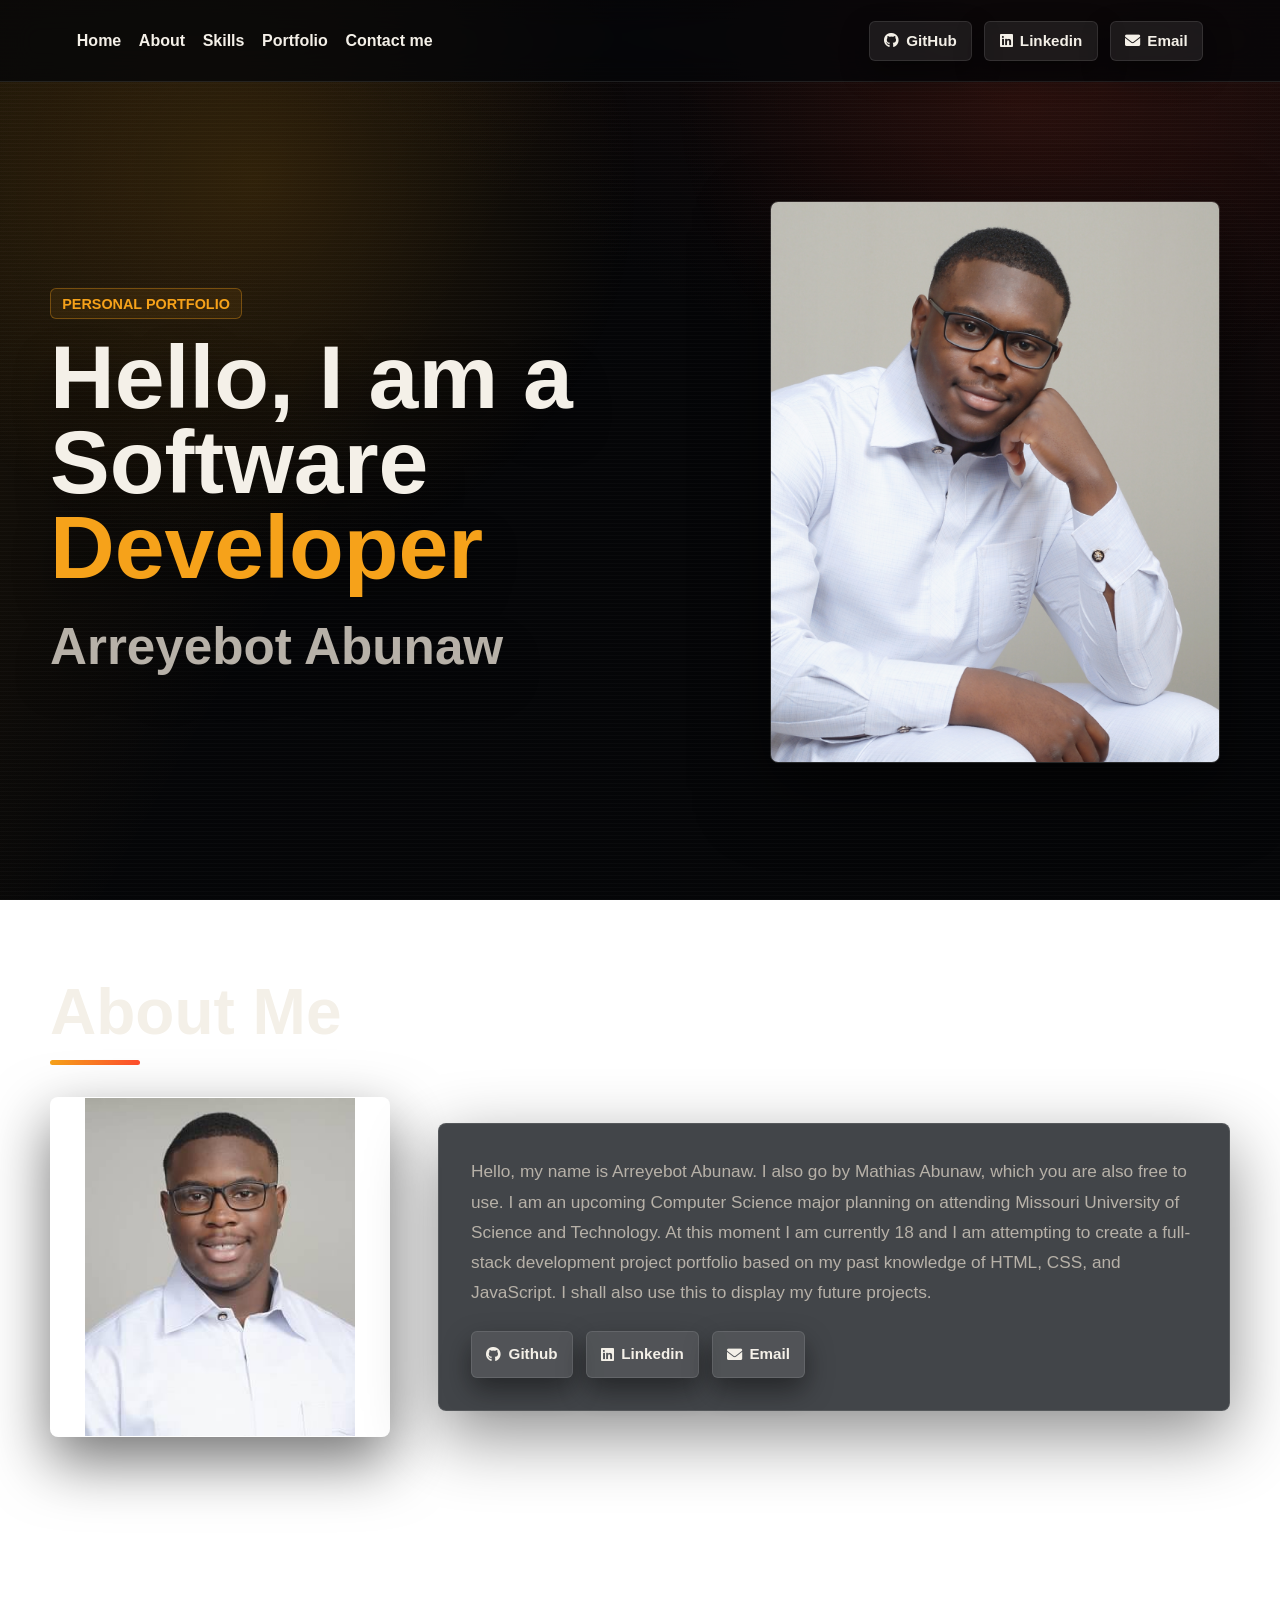
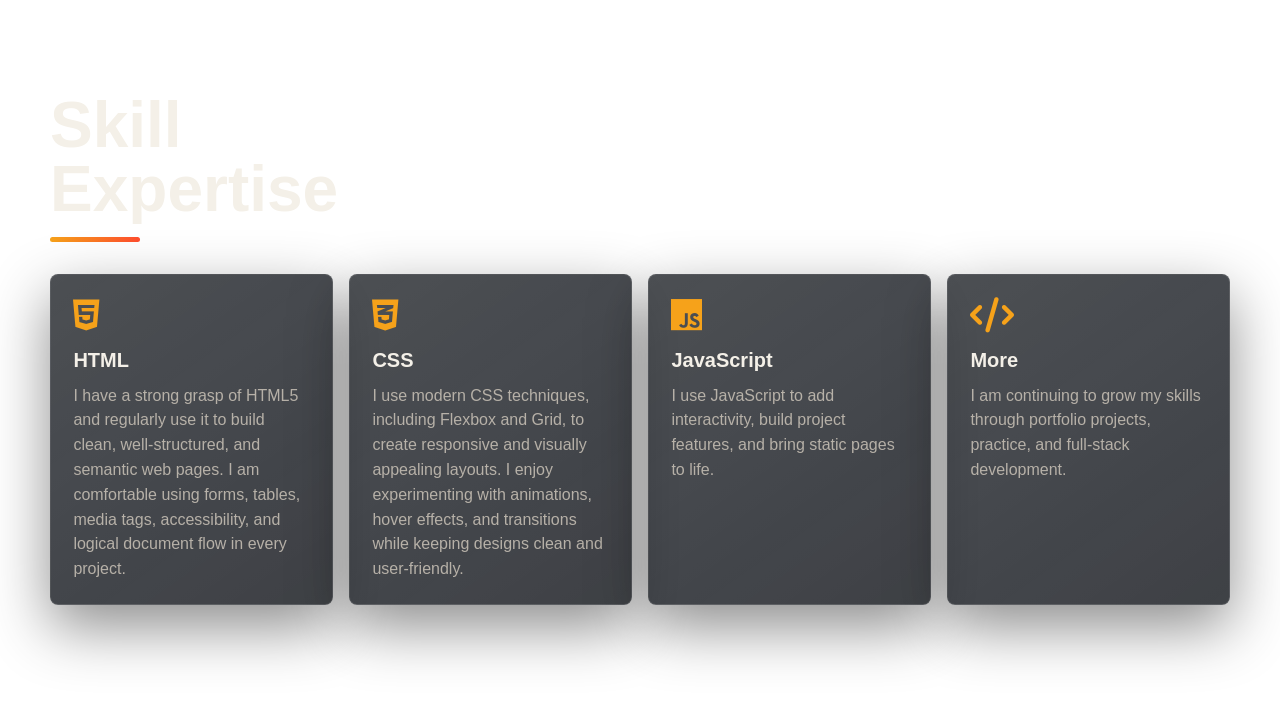
<file: Index.html>
<!DOCTYPE html>
<html lang="en">
<head>
    <title>Arreyebot Abunaw | Portfolio</title>
    <meta charset="UTF-8">
    <meta name="viewport" content="width=device-width, initial-scale=1.0">
    <link rel="stylesheet" href="Stylesheet.css">
    <link rel="stylesheet" href="https://cdnjs.cloudflare.com/ajax/libs/font-awesome/6.0.0/css/all.min.css">
</head>
<body>
    <header id="Headers">
        <nav>
            <ul class="Main-Header">
                <li><a href="Index.html">Home</a></li>
                <li><a href="#About2">About</a></li>
                <li><a href="skill.Portfolio.html">Skills</a></li>
                <li><a href="skill.Portfolio.html">Portfolio</a></li>
                <li><a href="#contact">Contact me</a></li>
            </ul>

            <div class="GitHub" id="contact">
                <a href="https://github.com/MathiasAbunaw?tab=repositories" target="_blank" rel="noopener">
                    <i class="fa-brands fa-github"></i>
                    <span>GitHub</span>
                </a>
                <a href="https://www.linkedin.com/in/arreyebotabunaw/" target="_blank" rel="noopener">
                    <i class="fa-brands fa-linkedin"></i>
                    <span>Linkedin</span>
                </a>
                <a href="https://mail.google.com/mail/u/0/#inbox?compose=CllgCJqbQcwQWFFNfrJMfXtvzvFCMHwwsMnJhDkDpfLVlqZhbDSSJDcksXRqnrLkkTCdrmrxZHL" target="_blank" rel="noopener">
                    <i class="fa-solid fa-envelope"></i>
                    <span>Email</span>
                </a>
            </div>
        </nav>
    </header>

    <main>
        <section id="Intro">
            <div class="HeroText">
                <p class="Eyebrow">Personal portfolio</p>
                <h1 class="Hello">
                    Hello, I am a Software<br>
                    <span class="Dev">Developer</span><br>
                    <span class="Name">Arreyebot Abunaw</span>
                </h1>
            </div>
            <img id="PersonalPic" src="SelfImage1.JPG" alt="Personal image of Arreyebot Abunaw">
        </section>

        <section id="About2">
            <div id="about">
                <h2 id="Aboutme">About Me</h2>
                <div class="Wrapper">
                    <img id="Image-1" src="Personalimg.jpg" alt="About me image">
                    <div class="container">
                        <p class="Introduction">
                            Hello, my name is Arreyebot Abunaw. I also go by Mathias Abunaw, which you are also free to use.
                            I am an upcoming Computer Science major planning on attending Missouri University of Science and
                            Technology. At this moment I am currently 18 and I am attempting to create a full-stack development
                            project portfolio based on my past knowledge of HTML, CSS, and JavaScript. I shall also use this to
                            display my future projects.
                        </p>

                        <div class="ContactLinks">
                            <a href="https://github.com/MathiasAbunaw?tab=repositories" target="_blank" rel="noopener">
                                <i class="fa-brands fa-github"></i>
                                <span>Github</span>
                            </a>
                            <a href="https://www.linkedin.com/in/arreyebotabunaw/" target="_blank" rel="noopener">
                                <i class="fa-brands fa-linkedin"></i>
                                <span>Linkedin</span>
                            </a>
                                <a href="https://mail.google.com/mail/u/0/#inbox?compose=CllgCJqbQcwQWFFNfrJMfXtvzvFCMHwwsMnJhDkDpfLVlqZhbDSSJDcksXRqnrLkkTCdrmrxZHL" target="_blank" rel="noopener">
                                <i class="fa-solid fa-envelope"></i>
                                <span>Email</span>
                            </a>
                        </div>
                    </div>
                </div>
            </div>
        </section>

        <section id="SkillPortfolio">
            <h2 id="skil">Skill<br>Expertise</h2>
            <div id="Container">
                <article class="SkillCard">
                    <i class="fa-brands fa-html5"></i>
                    <b>HTML</b>
                    <p>
                        I have a strong grasp of HTML5 and regularly use it to build clean, well-structured,
                        and semantic web pages. I am comfortable using forms, tables, media tags, accessibility,
                        and logical document flow in every project.
                    </p>
                </article>
                <article class="SkillCard">
                    <i class="fa-brands fa-css3-alt"></i>
                    <b>CSS</b>
                    <p>
                        I use modern CSS techniques, including Flexbox and Grid, to create responsive and visually
                        appealing layouts. I enjoy experimenting with animations, hover effects, and transitions while
                        keeping designs clean and user-friendly.
                    </p>
                </article>
                <article class="SkillCard">
                    <i class="fa-brands fa-js"></i>
                    <b>JavaScript</b>
                    <p>
                        I use JavaScript to add interactivity, build project features, and bring static pages to life.
                    </p>
                </article>
                <article class="SkillCard">
                    <i class="fa-solid fa-code"></i>
                    <b>More</b>
                    <p>
                        I am continuing to grow my skills through portfolio projects, practice, and full-stack development.
                    </p>
                </article>
            </div>
        </section>
    </main>
</body>
</html>
</file>
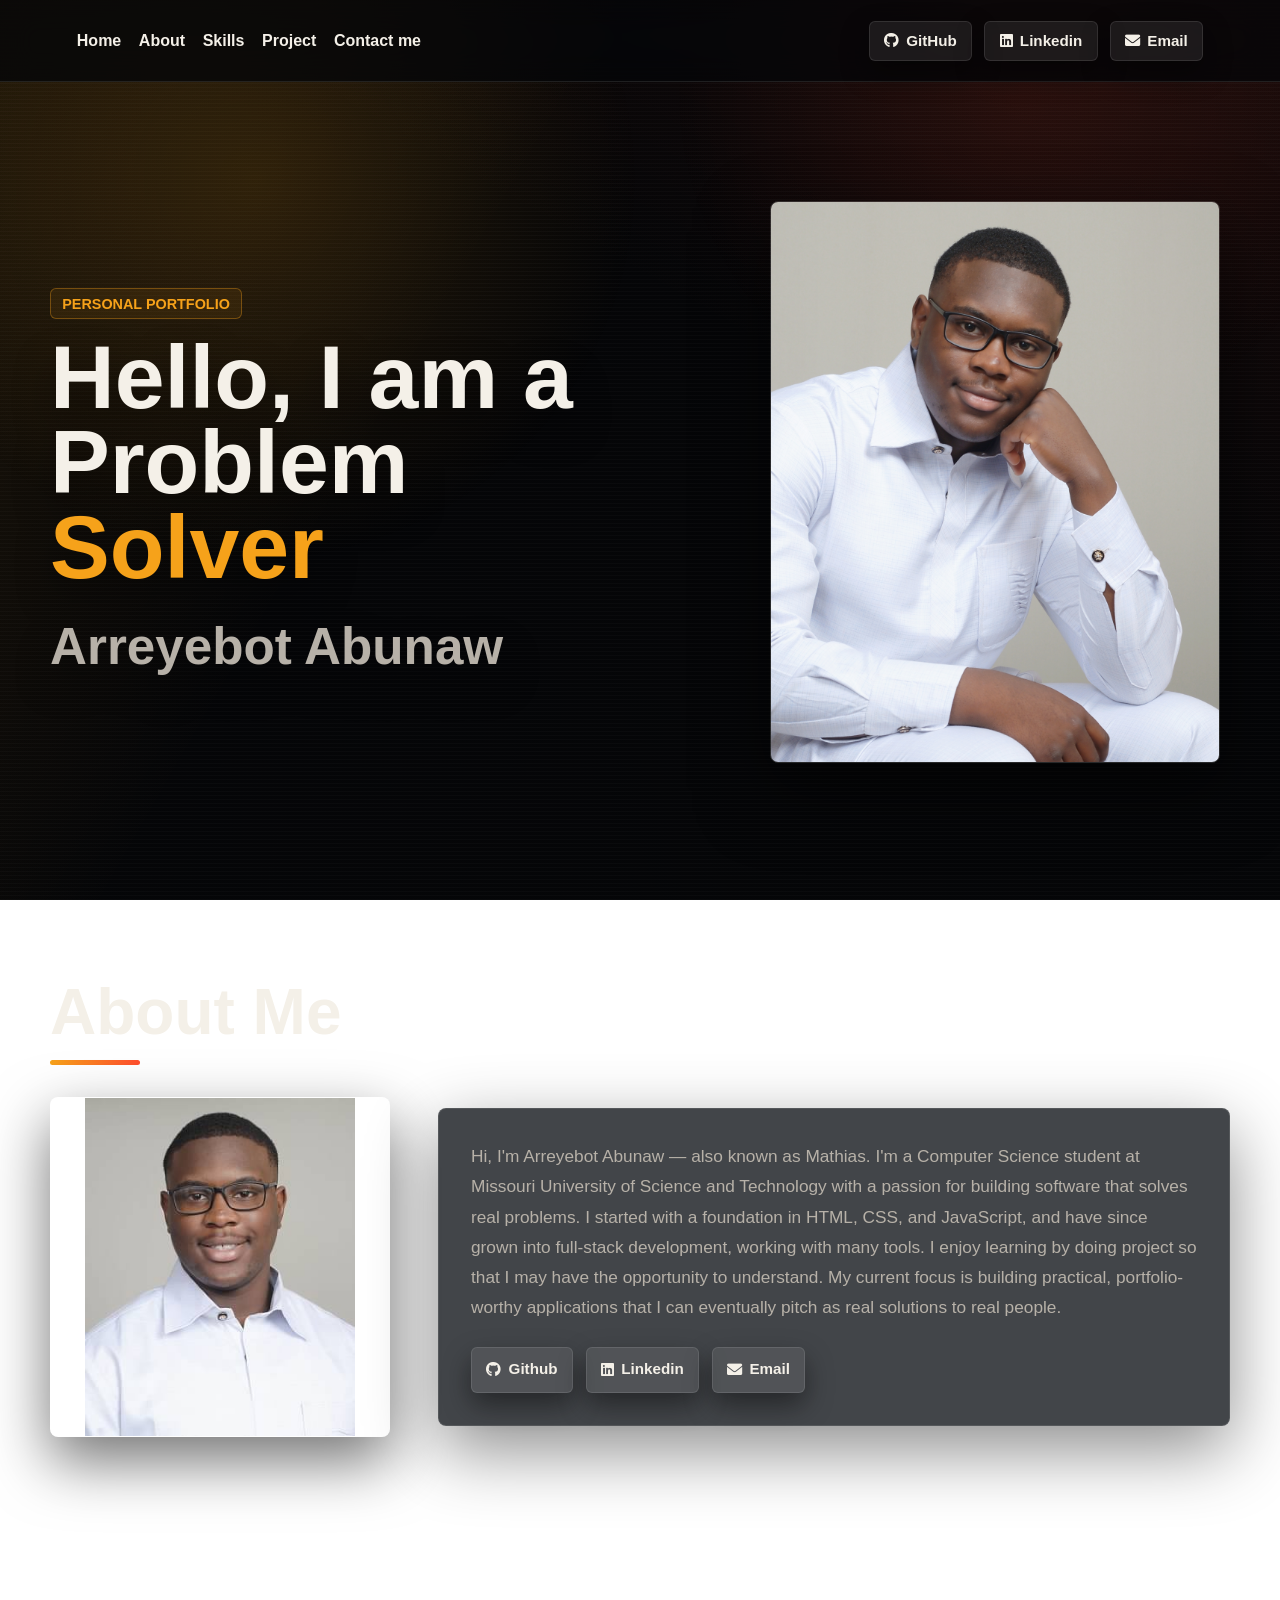
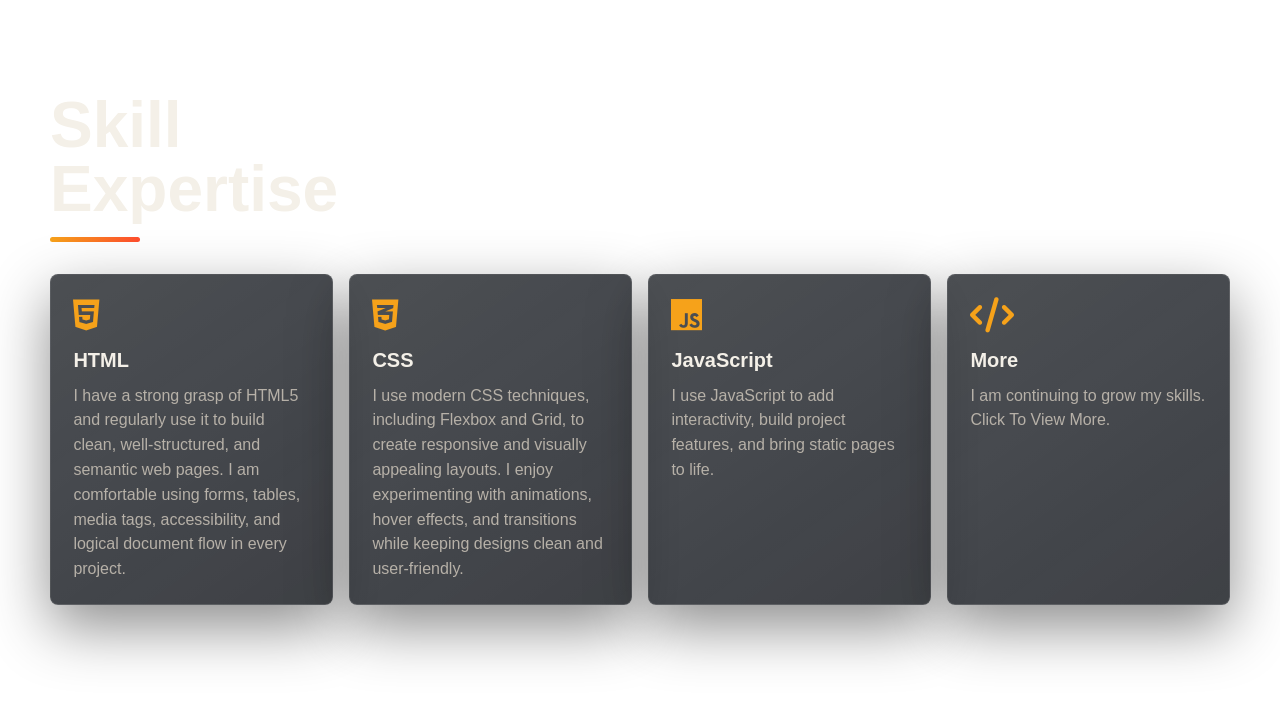
<file: index.html>
<!DOCTYPE html>
<html lang="en">
<head>
    <title>Arreyebot Abunaw | Portfolio</title>
    <meta charset="UTF-8">
    <meta name="viewport" content="width=device-width, initial-scale=1.0">
    <link rel="stylesheet" href="Stylesheet.css">
    <link rel="stylesheet" href="https://cdnjs.cloudflare.com/ajax/libs/font-awesome/6.0.0/css/all.min.css">
</head>
<body>
    <header id="Headers">
        <nav>
            <ul class="Main-Header">
                <li><a href="index.html">Home</a></li>
                <li><a href="#About2">About</a></li>
                <li><a href="skill.Portfolio.html">Skills</a></li>
                <li><a href="skill.Portfolio.html">Project</a></li>
                <li><a href="#contact">Contact me</a></li>
            </ul>

            <div class="GitHub" id="contact">
                <a href="https://github.com/MathiasAbunaw?tab=repositories" target="_blank" rel="noopener">
                    <i class="fa-brands fa-github"></i>
                    <span>GitHub</span>
                </a>
                <a href="https://www.linkedin.com/in/arreyebotabunaw/" target="_blank" rel="noopener">
                    <i class="fa-brands fa-linkedin"></i>
                    <span>Linkedin</span>
                </a>
                <a href="https://mail.google.com/mail/u/0/#inbox?compose=DmwnWrRpdlpxkNWhtDDBhpCRBtSrpNlrjpDlwdqKsPpgjmSxdzsWfGtNBwvnQRnNCqXtNqNBQDCg" target="_blank" rel="noopener">
                    <i class="fa-solid fa-envelope"></i>
                    <span>Email</span>
                </a>
            </div>
        </nav>
    </header>

    <main>
        <section id="Intro">
            <div class="HeroText">
                <p class="Eyebrow">Personal portfolio</p>
                <h1 class="Hello">
                    Hello, I am a Problem<br>
                    <span class="Dev">Solver</span><br>
                    <span class="Name">Arreyebot Abunaw</span>
                </h1>
            </div>
            <img id="PersonalPic" src="SelfImage1.JPG" alt="Personal image of Arreyebot Abunaw">
        </section>

        <section id="About2">
            <div id="about">
                <h2 id="Aboutme">About Me</h2>
                <div class="Wrapper">
                    <img id="Image-1" src="Personalimg.jpg" alt="About me image">
                    <div class="container">
                        <p class="Introduction">
                            Hi, I'm Arreyebot Abunaw — also known as Mathias. I'm a Computer Science student at Missouri University of Science 
                            and Technology with a passion for building software that solves real problems. I started with a foundation in HTML, 
                            CSS, and JavaScript, and have since grown into full-stack development, working with many tools. I enjoy learning by 
                            doing project so that I may have the opportunity to understand. My current focus is building practical, portfolio-worthy 
                            applications that I can eventually pitch as real solutions to real people.
                        </p>

                        <div class="ContactLinks">
                            <a href="https://github.com/MathiasAbunaw?tab=repositories" target="_blank" rel="noopener">
                                <i class="fa-brands fa-github"></i>
                                <span>Github</span>
                            </a>
                            <a href="https://www.linkedin.com/in/arreyebotabunaw/" target="_blank" rel="noopener">
                                <i class="fa-brands fa-linkedin"></i>
                                <span>Linkedin</span>
                            </a>
                                <a href="https://mail.google.com/mail/u/0/#inbox?compose=CllgCJqbQcwQWFFNfrJMfXtvzvFCMHwwsMnJhDkDpfLVlqZhbDSSJDcksXRqnrLkkTCdrmrxZHL" target="_blank" rel="noopener">
                                <i class="fa-solid fa-envelope"></i>
                                <span>Email</span>
                            </a>
                        </div>
                    </div>
                </div>
            </div>
        </section>

        <section id="SkillPortfolio">
            <h2 id="skil">Skill<br>Expertise</h2>
            <div id="Container">
                <article class="SkillCard">
                    <i class="fa-brands fa-html5"></i>
                    <b>HTML</b>
                    <p>
                        I have a strong grasp of HTML5 and regularly use it to build clean, well-structured,
                        and semantic web pages. I am comfortable using forms, tables, media tags, accessibility,
                        and logical document flow in every project.
                    </p>
                </article>
                <article class="SkillCard">
                    <i class="fa-brands fa-css3-alt"></i>
                    <b>CSS</b>
                    <p>
                        I use modern CSS techniques, including Flexbox and Grid, to create responsive and visually
                        appealing layouts. I enjoy experimenting with animations, hover effects, and transitions while
                        keeping designs clean and user-friendly.
                    </p>
                </article>
                <article class="SkillCard">
                    <i class="fa-brands fa-js"></i>
                    <b>JavaScript</b>
                    <p>
                        I use JavaScript to add interactivity, build project features, and bring static pages to life.
                    </p>
                </article>
                <a class="SkillCardLink" href="skill.Portfolio.html#SkillPortfolio">
                    <article class="SkillCard">
                        <i class="fa-solid fa-code"></i>
                        <b>More</b>
                        <p>
                            I am continuing to grow my skills. Click To View More.
                        </p>
                    </article>
                </a>
            </div>
        </section>
    </main>
</body>
</html>
</file>
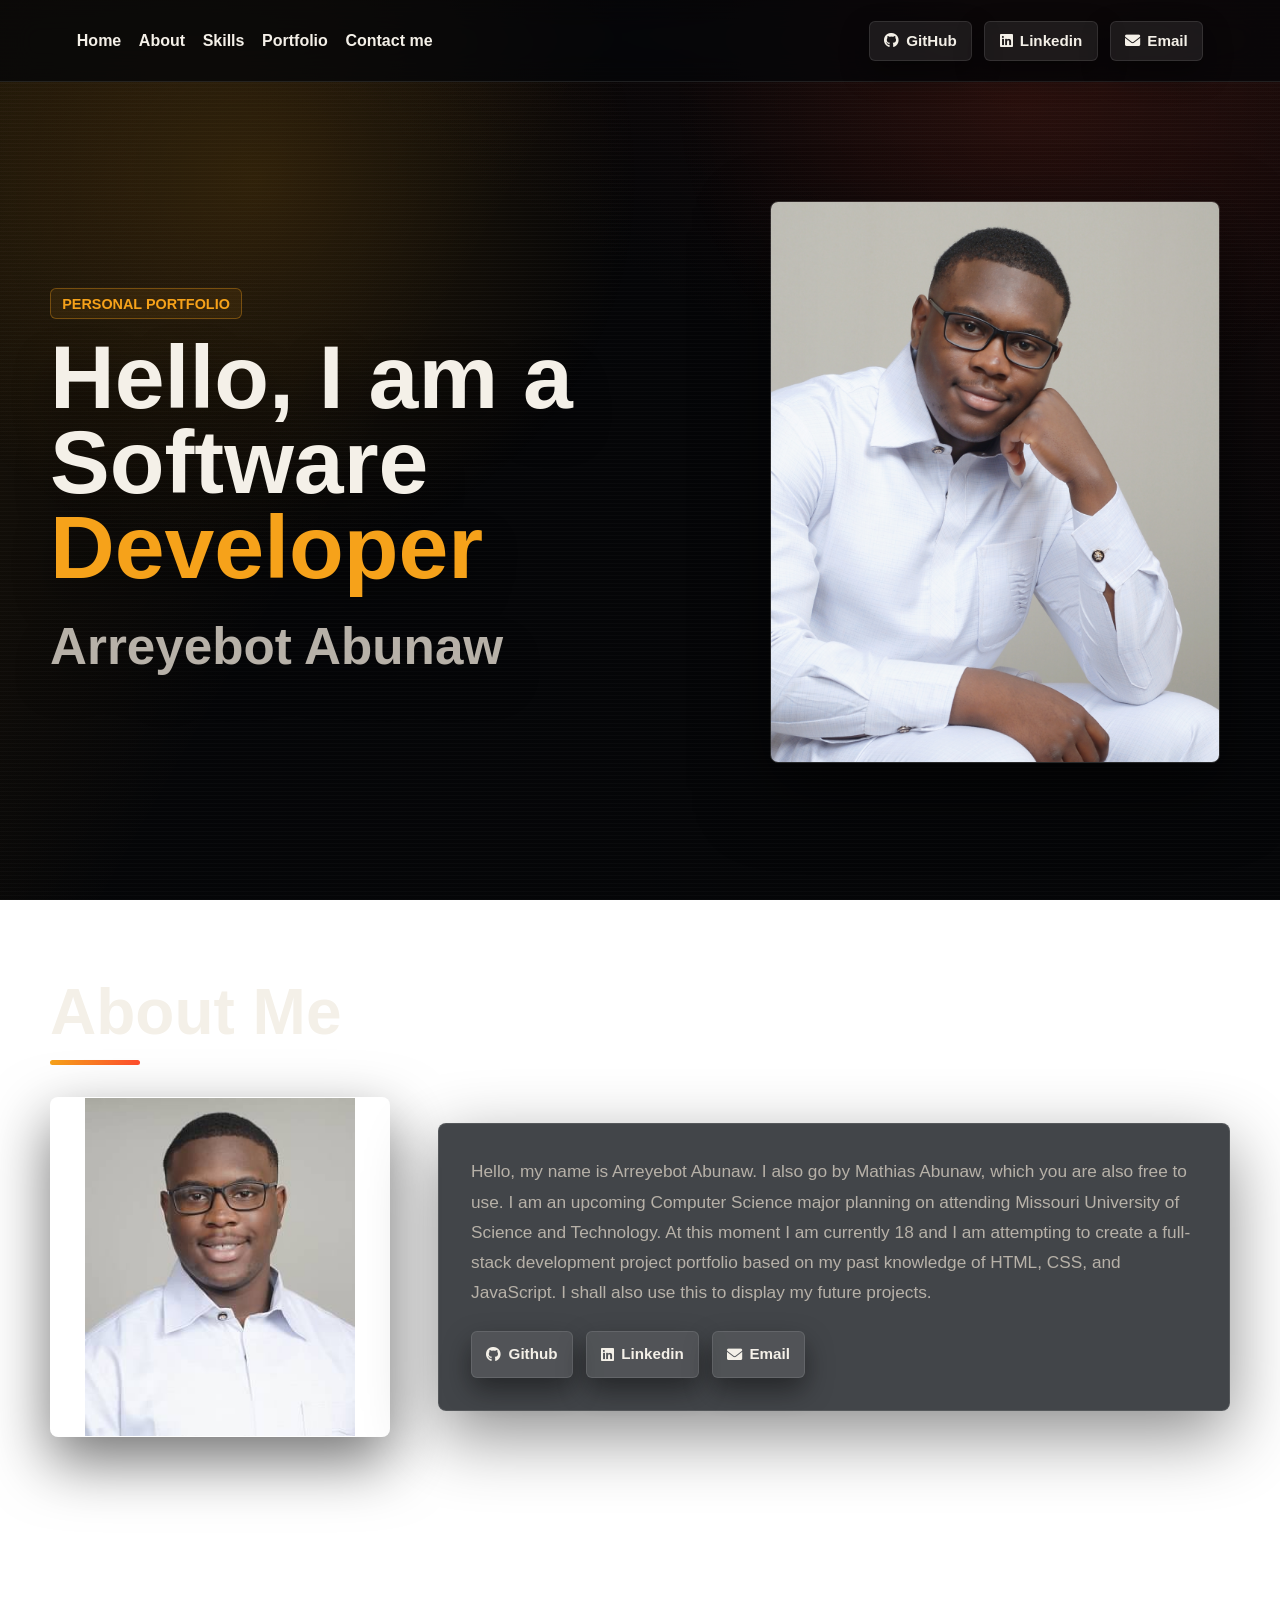
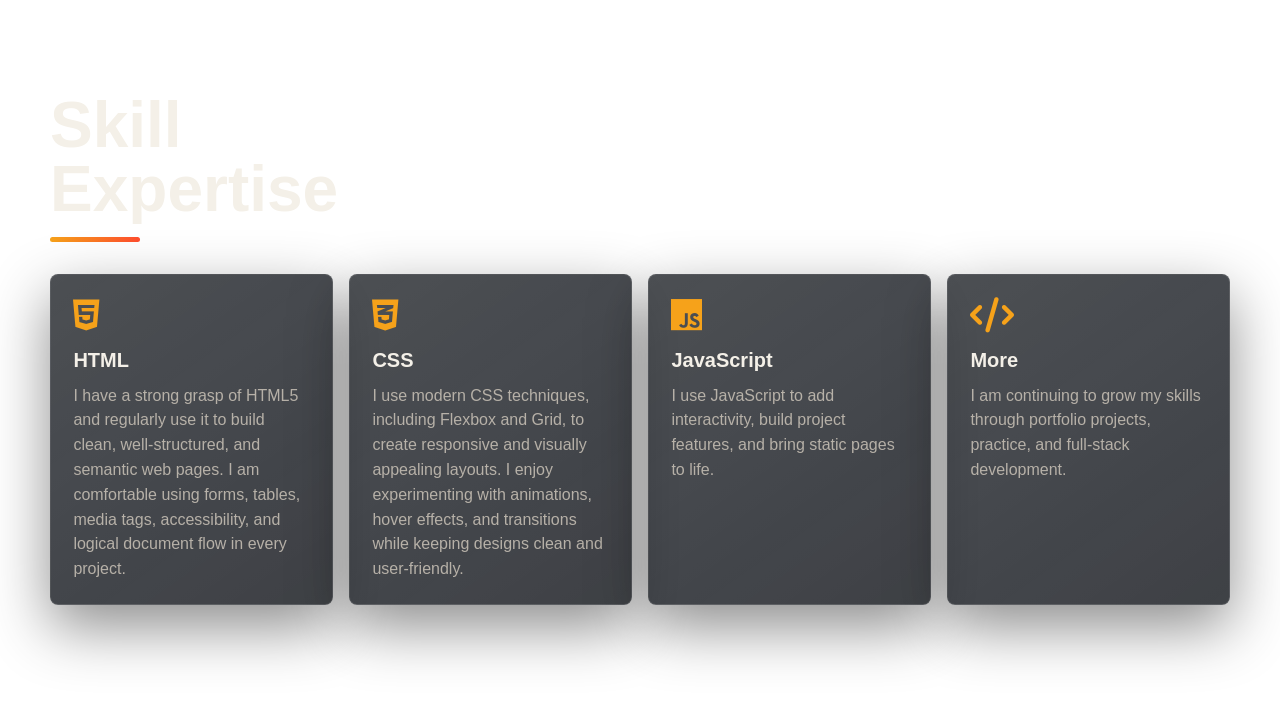
<file: Main.html>
<!DOCTYPE html>
<html lang="en">
<head>
    <title>Arreyebot Abunaw | Portfolio</title>
    <meta charset="UTF-8">
    <meta name="viewport" content="width=device-width, initial-scale=1.0">
    <link rel="stylesheet" href="Stylesheet.css">
    <link rel="stylesheet" href="https://cdnjs.cloudflare.com/ajax/libs/font-awesome/6.0.0/css/all.min.css">
</head>
<body>
    <header id="Headers">
        <nav>
            <ul class="Main-Header">
                <li><a href="Main.html">Home</a></li>
                <li><a href="#About2">About</a></li>
                <li><a href="skill.Portfolio.html">Skills</a></li>
                <li><a href="skill.Portfolio.html">Portfolio</a></li>
                <li><a href="#contact">Contact me</a></li>
            </ul>

            <div class="GitHub" id="contact">
                <a href="https://github.com/MathiasAbunaw?tab=repositories" target="_blank" rel="noopener">
                    <i class="fa-brands fa-github"></i>
                    <span>GitHub</span>
                </a>
                <a href="https://www.linkedin.com/in/arreyebotabunaw/" target="_blank" rel="noopener">
                    <i class="fa-brands fa-linkedin"></i>
                    <span>Linkedin</span>
                </a>
                <a href="https://mail.google.com/mail/u/0/#inbox?compose=CllgCJqbQcwQWFFNfrJMfXtvzvFCMHwwsMnJhDkDpfLVlqZhbDSSJDcksXRqnrLkkTCdrmrxZHL" target="_blank" rel="noopener">
                    <i class="fa-solid fa-envelope"></i>
                    <span>Email</span>
                </a>
            </div>
        </nav>
    </header>

    <main>
        <section id="Intro">
            <div class="HeroText">
                <p class="Eyebrow">Personal portfolio</p>
                <h1 class="Hello">
                    Hello, I am a Software<br>
                    <span class="Dev">Developer</span><br>
                    <span class="Name">Arreyebot Abunaw</span>
                </h1>
            </div>
            <img id="PersonalPic" src="SelfImage1.JPG" alt="Personal image of Arreyebot Abunaw">
        </section>

        <section id="About2">
            <div id="about">
                <h2 id="Aboutme">About Me</h2>
                <div class="Wrapper">
                    <img id="Image-1" src="Personalimg.jpg" alt="About me image">
                    <div class="container">
                        <p class="Introduction">
                            Hello, my name is Arreyebot Abunaw. I also go by Mathias Abunaw, which you are also free to use.
                            I am an upcoming Computer Science major planning on attending Missouri University of Science and
                            Technology. At this moment I am currently 18 and I am attempting to create a full-stack development
                            project portfolio based on my past knowledge of HTML, CSS, and JavaScript. I shall also use this to
                            display my future projects.
                        </p>

                        <div class="ContactLinks">
                            <a href="https://github.com/MathiasAbunaw?tab=repositories" target="_blank" rel="noopener">
                                <i class="fa-brands fa-github"></i>
                                <span>Github</span>
                            </a>
                            <a href="https://www.linkedin.com/in/arreyebotabunaw/" target="_blank" rel="noopener">
                                <i class="fa-brands fa-linkedin"></i>
                                <span>Linkedin</span>
                            </a>
                                <a href="https://mail.google.com/mail/u/0/#inbox?compose=CllgCJqbQcwQWFFNfrJMfXtvzvFCMHwwsMnJhDkDpfLVlqZhbDSSJDcksXRqnrLkkTCdrmrxZHL" target="_blank" rel="noopener">
                                <i class="fa-solid fa-envelope"></i>
                                <span>Email</span>
                            </a>
                        </div>
                    </div>
                </div>
            </div>
        </section>

        <section id="SkillPortfolio">
            <h2 id="skil">Skill<br>Expertise</h2>
            <div id="Container">
                <article class="SkillCard">
                    <i class="fa-brands fa-html5"></i>
                    <b>HTML</b>
                    <p>
                        I have a strong grasp of HTML5 and regularly use it to build clean, well-structured,
                        and semantic web pages. I am comfortable using forms, tables, media tags, accessibility,
                        and logical document flow in every project.
                    </p>
                </article>
                <article class="SkillCard">
                    <i class="fa-brands fa-css3-alt"></i>
                    <b>CSS</b>
                    <p>
                        I use modern CSS techniques, including Flexbox and Grid, to create responsive and visually
                        appealing layouts. I enjoy experimenting with animations, hover effects, and transitions while
                        keeping designs clean and user-friendly.
                    </p>
                </article>
                <article class="SkillCard">
                    <i class="fa-brands fa-js"></i>
                    <b>JavaScript</b>
                    <p>
                        I use JavaScript to add interactivity, build project features, and bring static pages to life.
                    </p>
                </article>
                <article class="SkillCard">
                    <i class="fa-solid fa-code"></i>
                    <b>More</b>
                    <p>
                        I am continuing to grow my skills through portfolio projects, practice, and full-stack development.
                    </p>
                </article>
            </div>
        </section>
    </main>
</body>
</html>
</file>
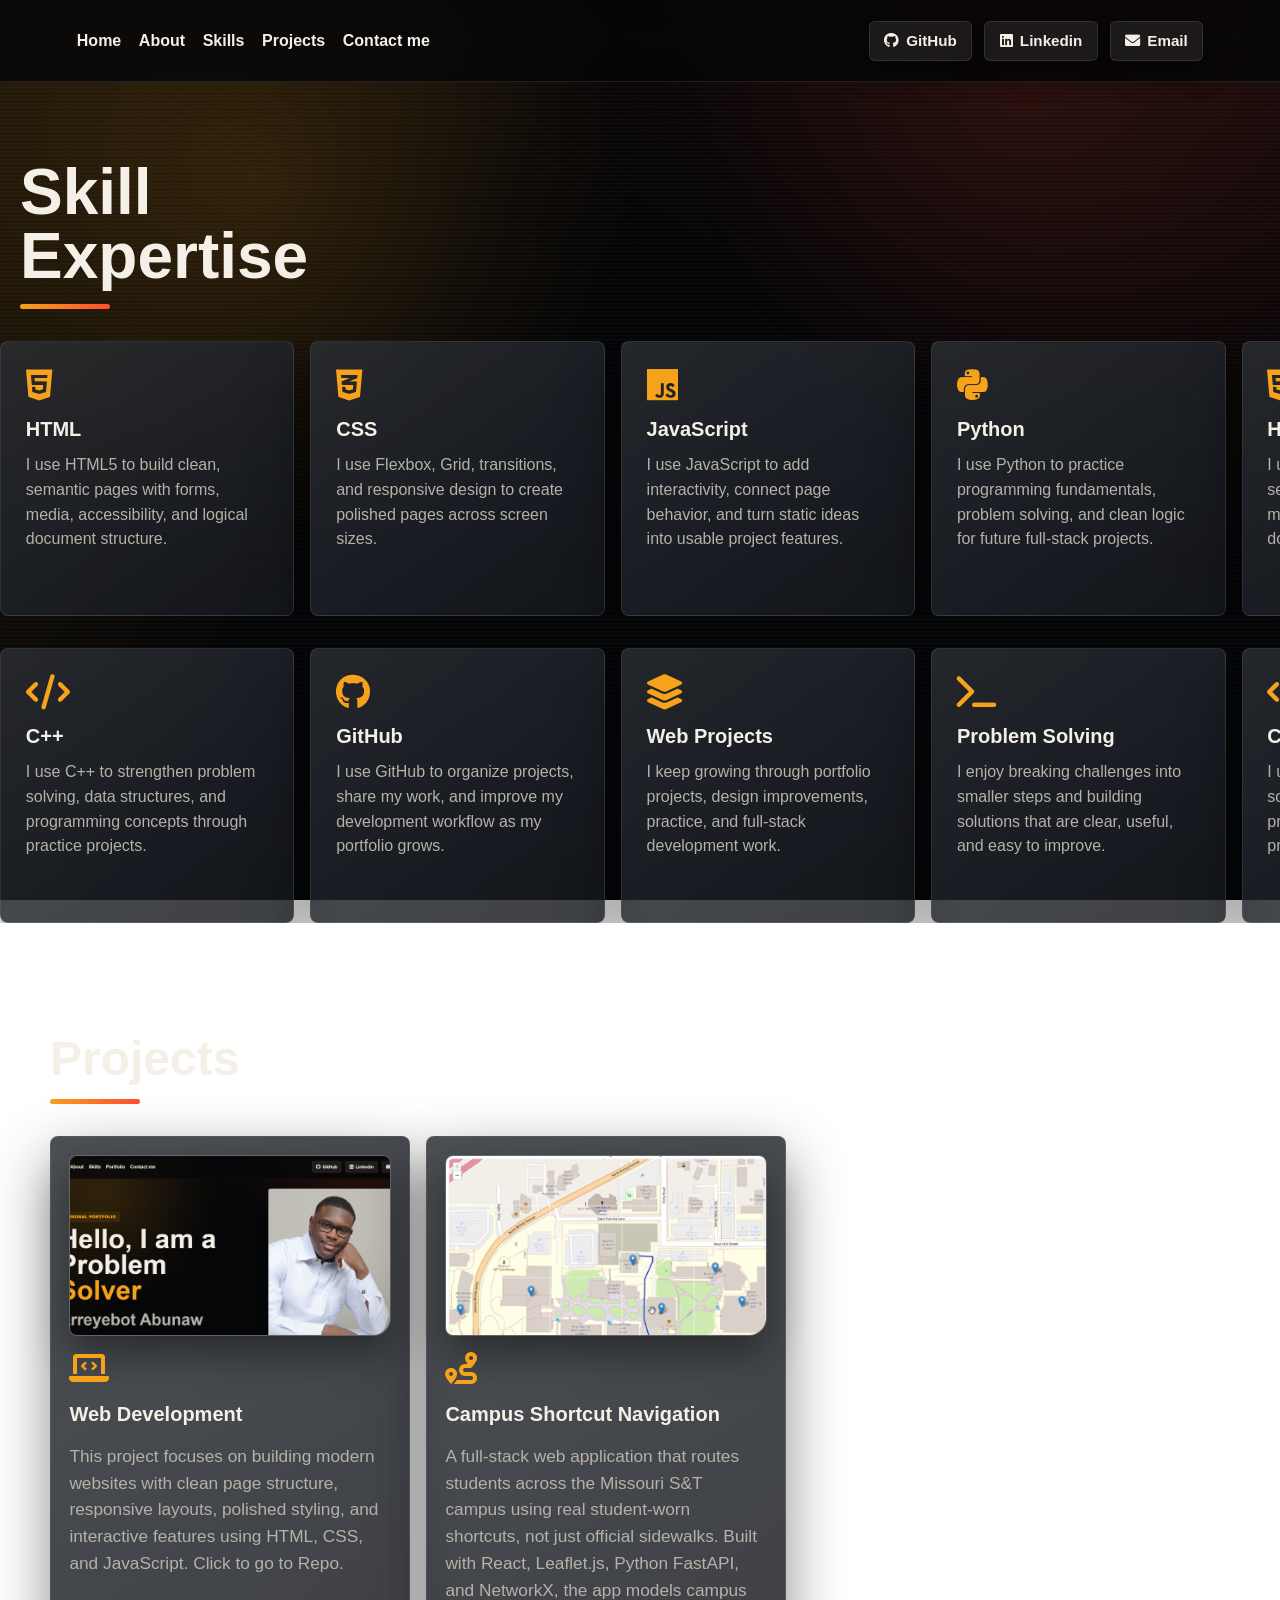
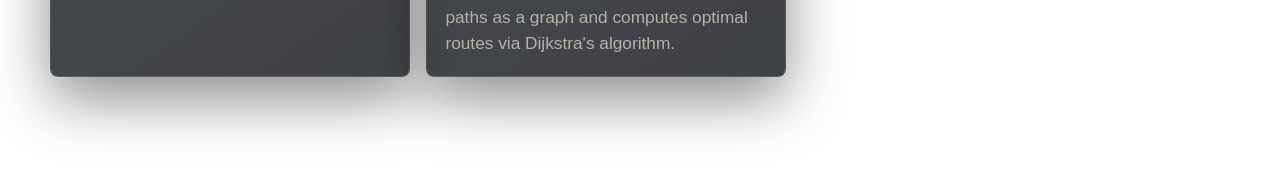
<file: skill.Portfolio.html>
<!DOCTYPE html>
<html lang="en">
<head>
    <title>Arreyebot Abunaw | Skills and Projects</title>
    <meta charset="UTF-8">
    <meta name="viewport" content="width=device-width, initial-scale=1.0">
    <link rel="stylesheet" href="Stylesheet.css">
    <link rel="stylesheet" href="https://cdnjs.cloudflare.com/ajax/libs/font-awesome/6.0.0/css/all.min.css">
</head>
<body>
    <header id="Headers">
        <nav>
            <ul class="Main-Header">
                <li><a href="index.html">Home</a></li>
                <li><a href="index.html#About2">About</a></li>
                <li><a href="skill.Portfolio.html#SkillPortfolio">Skills</a></li>
                <li><a href="skill.Portfolio.html#Projects">Projects</a></li>
                <li><a href="#contact">Contact me</a></li>
            </ul>

            <div class="GitHub" id="contact">
                <a href="https://github.com/MathiasAbunaw?tab=repositories" target="_blank" rel="noopener">
                    <i class="fa-brands fa-github"></i>
                    <span>GitHub</span>
                </a>
                <a href="https://www.linkedin.com/in/arreyebotabunaw/" target="_blank" rel="noopener">
                    <i class="fa-brands fa-linkedin"></i>
                    <span>Linkedin</span>
                </a>
                <a href="https://mail.google.com/mail/u/0/#inbox?compose=CllgCJqbQcwQWFFNfrJMfXtvzvFCMHwwsMnJhDkDpfLVlqZhbDSSJDcksXRqnrLkkTCdrmrxZHL" target="_blank" rel="noopener">
                    <i class="fa-solid fa-envelope"></i>
                    <span>Email</span>
                </a>
            </div>
        </nav>
    </header>

    <main>
        <section id="SkillPortfolio" class="SkillsPage">
            <h1 id="skil">Skill<br>Expertise</h1>

            <div class="SkillsRows">
                <div id="TopSkillsContainer" class="SkillsMarquee SkillsRow">
                    <div class="SkillsTrack">
                        <article class="SkillCard">
                            <i class="fa-brands fa-html5"></i>
                            <b>HTML</b>
                            <p>
                                I use HTML5 to build clean, semantic pages with forms,
                                media, accessibility, and logical document structure.
                            </p>
                        </article>

                        <article class="SkillCard">
                            <i class="fa-brands fa-css3-alt"></i>
                            <b>CSS</b>
                            <p>
                                I use Flexbox, Grid, transitions, and responsive design to
                                create polished pages across screen sizes.
                            </p>
                        </article>

                        <article class="SkillCard">
                            <i class="fa-brands fa-js"></i>
                            <b>JavaScript</b>
                            <p>
                                I use JavaScript to add interactivity, connect page behavior,
                                and turn static ideas into usable project features.
                            </p>
                        </article>

                        <article class="SkillCard">
                            <i class="fa-brands fa-python"></i>
                            <b>Python</b>
                            <p>
                                I use Python to practice programming fundamentals, problem
                                solving, and clean logic for future full-stack projects.
                            </p>
                        </article>
                    </div>

                    <div class="SkillsTrack" aria-hidden="true">
                        <article class="SkillCard">
                            <i class="fa-brands fa-html5"></i>
                            <b>HTML</b>
                            <p>
                                I use HTML5 to build clean, semantic pages with forms,
                                media, accessibility, and logical document structure.
                            </p>
                        </article>

                        <article class="SkillCard">
                            <i class="fa-brands fa-css3-alt"></i>
                            <b>CSS</b>
                            <p>
                                I use Flexbox, Grid, transitions, and responsive design to
                                create polished pages across screen sizes.
                            </p>
                        </article>

                        <article class="SkillCard">
                            <i class="fa-brands fa-js"></i>
                            <b>JavaScript</b>
                            <p>
                                I use JavaScript to add interactivity, connect page behavior,
                                and turn static ideas into usable project features.
                            </p>
                        </article>

                        <article class="SkillCard">
                            <i class="fa-brands fa-python"></i>
                            <b>Python</b>
                            <p>
                                I use Python to practice programming fundamentals, problem
                                solving, and clean logic for future projects.
                            </p>
                        </article>
                    </div>
                </div>

                <div id="BottomSkillsContainer" class="SkillsMarquee SkillsRow SkillsRowBottom">
                    <div class="SkillsTrack">
                        <article class="SkillCard">
                            <i class="fa-solid fa-code"></i>
                            <b>C++</b>
                            <p>
                                I use C++ to strengthen problem solving, data structures,
                                and programming concepts through practice projects.
                            </p>
                        </article>

                        <article class="SkillCard">
                            <i class="fa-brands fa-github"></i>
                            <b>GitHub</b>
                            <p>
                                I use GitHub to organize projects, share my work, and improve
                                my development workflow as my portfolio grows.
                            </p>
                        </article>

                        <article class="SkillCard">
                            <i class="fa-solid fa-layer-group"></i>
                            <b>Web Projects</b>
                            <p>
                                I keep growing through portfolio projects, design improvements,
                                practice, and full-stack development work.
                            </p>
                        </article>

                        <article class="SkillCard">
                            <i class="fa-solid fa-terminal"></i>
                            <b>Problem Solving</b>
                            <p>
                                I enjoy breaking challenges into smaller steps and building
                                solutions that are clear, useful, and easy to improve.
                            </p>
                        </article>
                    </div>

                    <div class="SkillsTrack" aria-hidden="true">
                        <article class="SkillCard">
                            <i class="fa-solid fa-code"></i>
                            <b>C++</b>
                            <p>
                                I use C++ to strengthen problem solving, data structures,
                                and programming concepts through practice projects.
                            </p>
                        </article>

                        <article class="SkillCard">
                            <i class="fa-brands fa-github"></i>
                            <b>GitHub</b>
                            <p>
                                I use GitHub to organize projects, share my work, and improve
                                my development workflow as my portfolio grows.
                            </p>
                        </article>

                        <article class="SkillCard">
                            <i class="fa-solid fa-layer-group"></i>
                            <b>Web Projects</b>
                            <p>
                                I keep growing through portfolio projects, design improvements,
                                practice, and full-stack development work.
                            </p>
                        </article>

                        <article class="SkillCard">
                            <i class="fa-solid fa-terminal"></i>
                            <b>Problem Solving</b>
                            <p>
                                I enjoy breaking challenges into smaller steps and building
                                solutions that are clear, useful, and easy to improve.
                            </p>
                        </article>
                    </div>
                </div>
            </div>
        </section>

        <section id="Projects" class="ProjectsPreview">
            <h2>Projects</h2>
            <div class="ProjectsGrid">
                <article class="ProjectCard">
                    <a href="https://github.com/MathiasAbunaw/Personal-Website" target="_blank" rel="noopener">
                        <img class="ProjectImage" src="PersonalWebsite.png" alt="Screenshot of personal website project">
                        <i class="fa-solid fa-laptop-code"></i>
                        <b>Web Development</b>
                        <p>
                            This project focuses on building modern websites with clean page
                            structure, responsive layouts, polished styling, and interactive
                            features using HTML, CSS, and JavaScript. Click to go to Repo.
                        </p>
                    </a>
                    
                </article>

                <article class="ProjectCard">
                    <a href="https://github.com/MathiasAbunaw/Final-snt-campus-nav" target="_blank" rel="noopener">
                        <img class="ProjectImage" src="MS&amp;TShortCut.png" alt="Screenshot of Missouri S&T campus shortcut navigation project">
                        <i class="fa-solid fa-route"></i>
                        <b>Campus Shortcut Navigation</b>
                        <p>
                            A full-stack web application that routes students across the
                            Missouri S&amp;T campus using real student-worn shortcuts, not just
                            official sidewalks. Built with React, Leaflet.js, Python FastAPI,
                            and NetworkX, the app models campus paths as a graph and computes
                            optimal routes via Dijkstra's algorithm.
                        </p>
                    </a>
                </article>
            </div>
        </section>
    </main>
</body>
</html>
</file>
<file: Stylesheet.css>
/*-------------------------General Page----------------------------*/
:root {
    --page-bg: #050608;
    --panel-bg: rgba(14, 17, 23, 0.78);
    --panel-border: rgba(255, 255, 255, 0.1);
    --text: #f4f0e8;
    --muted: #b7b1a8;
    --accent: #f6a21a;
    --accent-hot: #ff4d2e;
    --shadow: rgba(0, 0, 0, 0.45);
}

* {
    box-sizing: border-box;
}

html {
    scroll-behavior: smooth;
}

body {
    position: relative;
    min-height: 100vh;
    margin: 0;
    overflow-x: hidden;
    color: var(--text);
    font-family: Arial, Helvetica, sans-serif;
    background:
        linear-gradient(120deg, rgba(246, 162, 26, 0.1), transparent 35%),
        linear-gradient(210deg, rgba(255, 77, 46, 0.08), transparent 40%),
        linear-gradient(rgba(5, 6, 8, 0.88), rgba(5, 6, 8, 0.94)),
        url("image/blackimage.jpg");
    background-size: cover;
    background-attachment: fixed;
    background-position: center;
}

body::before {
    content: "";
    position: fixed;
    inset: 0;
    pointer-events: none;
    z-index: 0;
    background-image:
        radial-gradient(circle at 20% 20%, rgba(246, 162, 26, 0.14), transparent 24rem),
        radial-gradient(circle at 80% 10%, rgba(255, 77, 46, 0.1), transparent 22rem),
        repeating-linear-gradient(0deg, rgba(255, 255, 255, 0.025) 0 1px, transparent 1px 4px);
}

main {
    position: relative;
    z-index: 1;
    width: min(1180px, calc(100% - 40px));
    margin: 0 auto;
}

/*-------------------------Navigation----------------------------*/
nav {
    position: fixed;
    top: 0;
    left: 0;
    z-index: 1000;
    display: flex;
    align-items: center;
    justify-content: space-between;
    width: 100%;
    min-height: 82px;
    padding: 0 6vw;
    background: rgba(5, 6, 8, 0.78);
    border-bottom: 1px solid var(--panel-border);
    backdrop-filter: blur(16px);
}

.Main-Header {
    display: flex;
    align-items: center;
    gap: 1.1rem;
    padding: 0;
    margin: 0;
    list-style: none;
    flex-wrap: wrap;
}

nav .Main-Header li a {
    position: relative;
    display: inline-block;
    color: var(--text);
    text-decoration: none;
    font-size: 1rem;
    font-weight: 700;
    letter-spacing: 0;
    transition: color 0.25s ease;
}

nav .Main-Header li a::after {
    content: "";
    position: absolute;
    left: 0;
    bottom: -8px;
    width: 100%;
    height: 3px;
    background: linear-gradient(90deg, var(--accent), var(--accent-hot));
    transform: scaleX(0);
    transform-origin: left;
    transition: transform 0.25s ease;
}

nav .Main-Header li a:hover {
    color: var(--accent);
}

nav .Main-Header li a:hover::after {
    transform: scaleX(1);
}

nav .GitHub {
    display: flex;
    align-items: center;
    gap: 0.75rem;
}

nav .GitHub a,
.container a {
    display: inline-flex;
    align-items: center;
    gap: 0.45rem;
    min-height: 40px;
    padding: 0.55rem 0.9rem;
    color: var(--text);
    text-decoration: none;
    font-size: 0.95rem;
    font-weight: 700;
    background: rgba(255, 255, 255, 0.08);
    border: 1px solid var(--panel-border);
    border-radius: 6px;
    box-shadow: 0 12px 28px var(--shadow);
    transition: transform 0.25s ease, border-color 0.25s ease, background 0.25s ease;
}

nav .GitHub a:hover,
.container a:hover {
    transform: translateY(-2px);
    border-color: rgba(246, 162, 26, 0.7);
    background: rgba(246, 162, 26, 0.16);
}

/*-------------------------Intro----------------------------*/
#Intro {
    min-height: 100vh;
    display: grid;
    grid-template-columns: 1fr minmax(280px, 460px);
    align-items: center;
    gap: 3rem;
    padding: 8rem 0 4rem;
}

.HeroText {
    max-width: 680px;
}

.Eyebrow {
    width: fit-content;
    margin: 0 0 1rem;
    padding: 0.4rem 0.7rem;
    color: var(--accent);
    font-size: 0.9rem;
    font-weight: 800;
    text-transform: uppercase;
    letter-spacing: 0;
    border: 1px solid rgba(246, 162, 26, 0.35);
    border-radius: 6px;
    background: rgba(246, 162, 26, 0.08);
}

.Hello {
    margin: 0;
    font-size: clamp(2.4rem, 7vw, 5.8rem);
    line-height: 0.95;
    text-shadow: 0 18px 40px var(--shadow);
}

.Name {
    display: inline-block;
    margin-top: 0.35rem;
    color: var(--muted);
    font-size: clamp(1.6rem, 4vw, 3.5rem);
}

.Dev {
    color: var(--accent);
    transition: color 0.4s ease;
}

.Dev:hover {
    color: var(--accent-hot);
}

#PersonalPic {
    width: min(100%, 450px);
    aspect-ratio: 4 / 5;
    object-fit: cover;
    border-radius: 8px;
    border: 1px solid rgba(255, 255, 255, 0.14);
    box-shadow: 0 28px 70px rgba(0, 0, 0, 0.55);
}

/*--------------------About Me-------------*/
#About2,
#SkillPortfolio {
    scroll-margin-top: 110px;
}

#about {
    padding: 5rem 0 6rem;
}

#Aboutme,
#skil {
    margin: 0 0 2rem;
    color: var(--text);
    font-size: clamp(2.2rem, 5vw, 4rem);
    line-height: 1;
}

#Aboutme::after,
#skil::after {
    content: "";
    display: block;
    width: 90px;
    height: 5px;
    margin-top: 1rem;
    background: linear-gradient(90deg, var(--accent), var(--accent-hot));
    border-radius: 999px;
}

.Wrapper {
    display: grid;
    grid-template-columns: minmax(240px, 340px) 1fr;
    align-items: center;
    gap: 3rem;
}

#Image-1 {
    width: 100%;
    aspect-ratio: 1;
    object-fit: contain;
    border-radius: 8px;
    border: 1px solid rgba(255, 255, 255, 0.14);
    box-shadow: 0 24px 60px rgba(0, 0, 0, 0.55);
}

.container {
    padding: 2rem;
    color: var(--muted);
    font-size: 1.08rem;
    line-height: 1.75;
    background: var(--panel-bg);
    border: 1px solid var(--panel-border);
    border-radius: 8px;
    box-shadow: 0 24px 70px var(--shadow);
}

.Introduction {
    margin: 0;
}

.ContactLinks {
    display: flex;
    gap: 0.8rem;
    flex-wrap: wrap;
    margin-top: 1.5rem;
}

/*---------------------Skill and expertise---------------------*/
#SkillPortfolio {
    padding: 10rem 0 7rem;
}

.SkillsPage {
    padding-top: 12rem;
    width: min(1320px, calc(100vw - 40px));
    margin-left: 50%;
    transform: translateX(-50%);
}

#Container {
    display: grid;
    grid-template-columns: repeat(auto-fit, minmax(190px, 1fr));
    gap: 1rem;
}

.SkillsRows {
    display: flex;
    flex-direction: column;
    gap: 2rem;
    width: 100vw;
    margin-left: 50%;
    transform: translateX(-50%);
}

.SkillsMarquee {
    display: flex;
    gap: 1rem;
    width: 100%;
    overflow: hidden;
}

.SkillsTrack {
    display: flex;
    flex: 0 0 max-content;
    gap: 1rem;
    min-width: max-content;
    animation: skills-flow 34s linear infinite;
}

#BottomSkillsContainer .SkillsTrack {
    animation-duration: 38s;
}

.SkillsMarquee:hover .SkillsTrack {
    animation-play-state: paused;
}

.SkillsMarquee .SkillCard {
    width: clamp(245px, 23vw, 330px);
    min-height: 275px;
    padding: 1.55rem;
    flex: 0 0 clamp(245px, 23vw, 330px);
}

@keyframes skills-flow {
    from {
        transform: translateX(-100%);
    }

    to {
        transform: translateX(0);
    }
}

.SkillCard {
    min-height: 260px;
    padding: 1.4rem;
    color: var(--muted);
    background:
        linear-gradient(145deg, rgba(255, 255, 255, 0.1), rgba(255, 255, 255, 0.03)),
        rgba(13, 16, 22, 0.82);
    border: 1px solid var(--panel-border);
    border-radius: 8px;
    box-shadow: 0 22px 60px var(--shadow);
    transition: transform 0.25s ease, border-color 0.25s ease, background 0.25s ease;
}

.SkillCard:hover {
    transform: translateY(-8px);
    border-color: rgba(246, 162, 26, 0.55);
    background:
        linear-gradient(145deg, rgba(246, 162, 26, 0.14), rgba(255, 77, 46, 0.05)),
        rgba(13, 16, 22, 0.92);
}

.SkillCard i {
    display: block;
    margin-bottom: 1rem;
    color: var(--accent);
    font-size: 2.2rem;
}

.SkillCard b {
    display: block;
    margin-bottom: 0.75rem;
    color: var(--text);
    font-size: 1.25rem;
}

.SkillCard p {
    margin: 0;
    line-height: 1.55;
}

.SkillCardLink {
    display: block;
    height: 100%;
    color: inherit;
    text-decoration: none;
}

.SkillCardLink .SkillCard {
    height: 100%;
}

.SkillCardLink:focus-visible {
    outline: 3px solid rgba(246, 162, 26, 0.8);
    outline-offset: 6px;
    border-radius: 8px;
}

.ProjectsPreview {
    padding: 0 0 7rem;
    color: var(--muted);
    font-size: 1.08rem;
    line-height: 1.7;
}

.ProjectsPreview h2 {
    margin: 0 0 1rem;
    color: var(--text);
    font-size: clamp(2rem, 4vw, 3rem);
    line-height: 1;
}

.ProjectsPreview h2::after {
    content: "";
    display: block;
    width: 90px;
    height: 5px;
    margin-top: 1rem;
    background: linear-gradient(90deg, var(--accent), var(--accent-hot));
    border-radius: 999px;
}

.ProjectsGrid {
    display: grid;
    grid-template-columns: repeat(auto-fit, minmax(260px, 360px));
    gap: 1rem;
    margin-top: 2rem;
}

.ProjectCard {
    min-height: 0;
    padding: 1.15rem;
    color: var(--muted);
    background:
        linear-gradient(145deg, rgba(255, 255, 255, 0.1), rgba(255, 255, 255, 0.03)),
        rgba(13, 16, 22, 0.82);
    border: 1px solid var(--panel-border);
    border-radius: 8px;
    box-shadow: 0 22px 60px var(--shadow);
    transition: transform 0.25s ease, border-color 0.25s ease, background 0.25s ease;
}

.ProjectCard a {
    display: block;
    height: 100%;
    color: inherit;
    text-decoration: none;
}

.ProjectCard a:focus-visible {
    outline: 3px solid rgba(246, 162, 26, 0.8);
    outline-offset: 6px;
    border-radius: 8px;
}

.ProjectImage {
    display: block;
    width: 100%;
    aspect-ratio: 16 / 9;
    margin-bottom: 1rem;
    object-fit: cover;
    object-position: top center;
    border: 1px solid rgba(255, 255, 255, 0.14);
    border-radius: 8px 8px 18px 8px;
    box-shadow: 0 18px 42px rgba(0, 0, 0, 0.42);
}

.ProjectCard:hover {
    transform: translateY(-8px);
    border-color: rgba(246, 162, 26, 0.55);
    background:
        linear-gradient(145deg, rgba(246, 162, 26, 0.14), rgba(255, 77, 46, 0.05)),
        rgba(13, 16, 22, 0.92);
}

.ProjectCard i {
    display: block;
    margin-bottom: 0.8rem;
    color: var(--accent);
    font-size: 2rem;
}

.ProjectCard b {
    display: block;
    margin-bottom: 0.75rem;
    color: var(--text);
    font-size: 1.25rem;
}

.ProjectCard p {
    margin: 0;
    line-height: 1.55;
}

.ProjectCard p + p {
    margin-top: 0.85rem;
}

@media (max-width: 900px) {
    nav {
        align-items: flex-start;
        flex-direction: column;
        gap: 0.8rem;
        padding: 1rem 1.25rem;
    }

    #Intro,
    .Wrapper {
        grid-template-columns: 1fr;
    }

    #Intro {
        padding-top: 11rem;
    }

    #PersonalPic {
        width: min(100%, 380px);
    }

    #Container {
        grid-template-columns: repeat(2, minmax(220px, 1fr));
    }

    .SkillsMarquee {
        grid-template-columns: none;
    }
}

@media (max-width: 560px) {
    main {
        width: min(100% - 28px, 1180px);
    }

    .Main-Header,
    nav .GitHub,
    .ContactLinks {
        gap: 0.55rem;
    }

    nav .Main-Header li a,
    nav .GitHub a,
    .container a {
        font-size: 0.88rem;
    }

    #Intro {
        padding-top: 13rem;
    }

    .container {
        padding: 1.25rem;
    }

    #Container {
        grid-template-columns: 1fr;
    }

    .SkillsMarquee {
        grid-template-columns: none;
    }
}

@media (prefers-reduced-motion: reduce) {
    .SkillsTrack {
        animation: none;
    }
}
</file>
